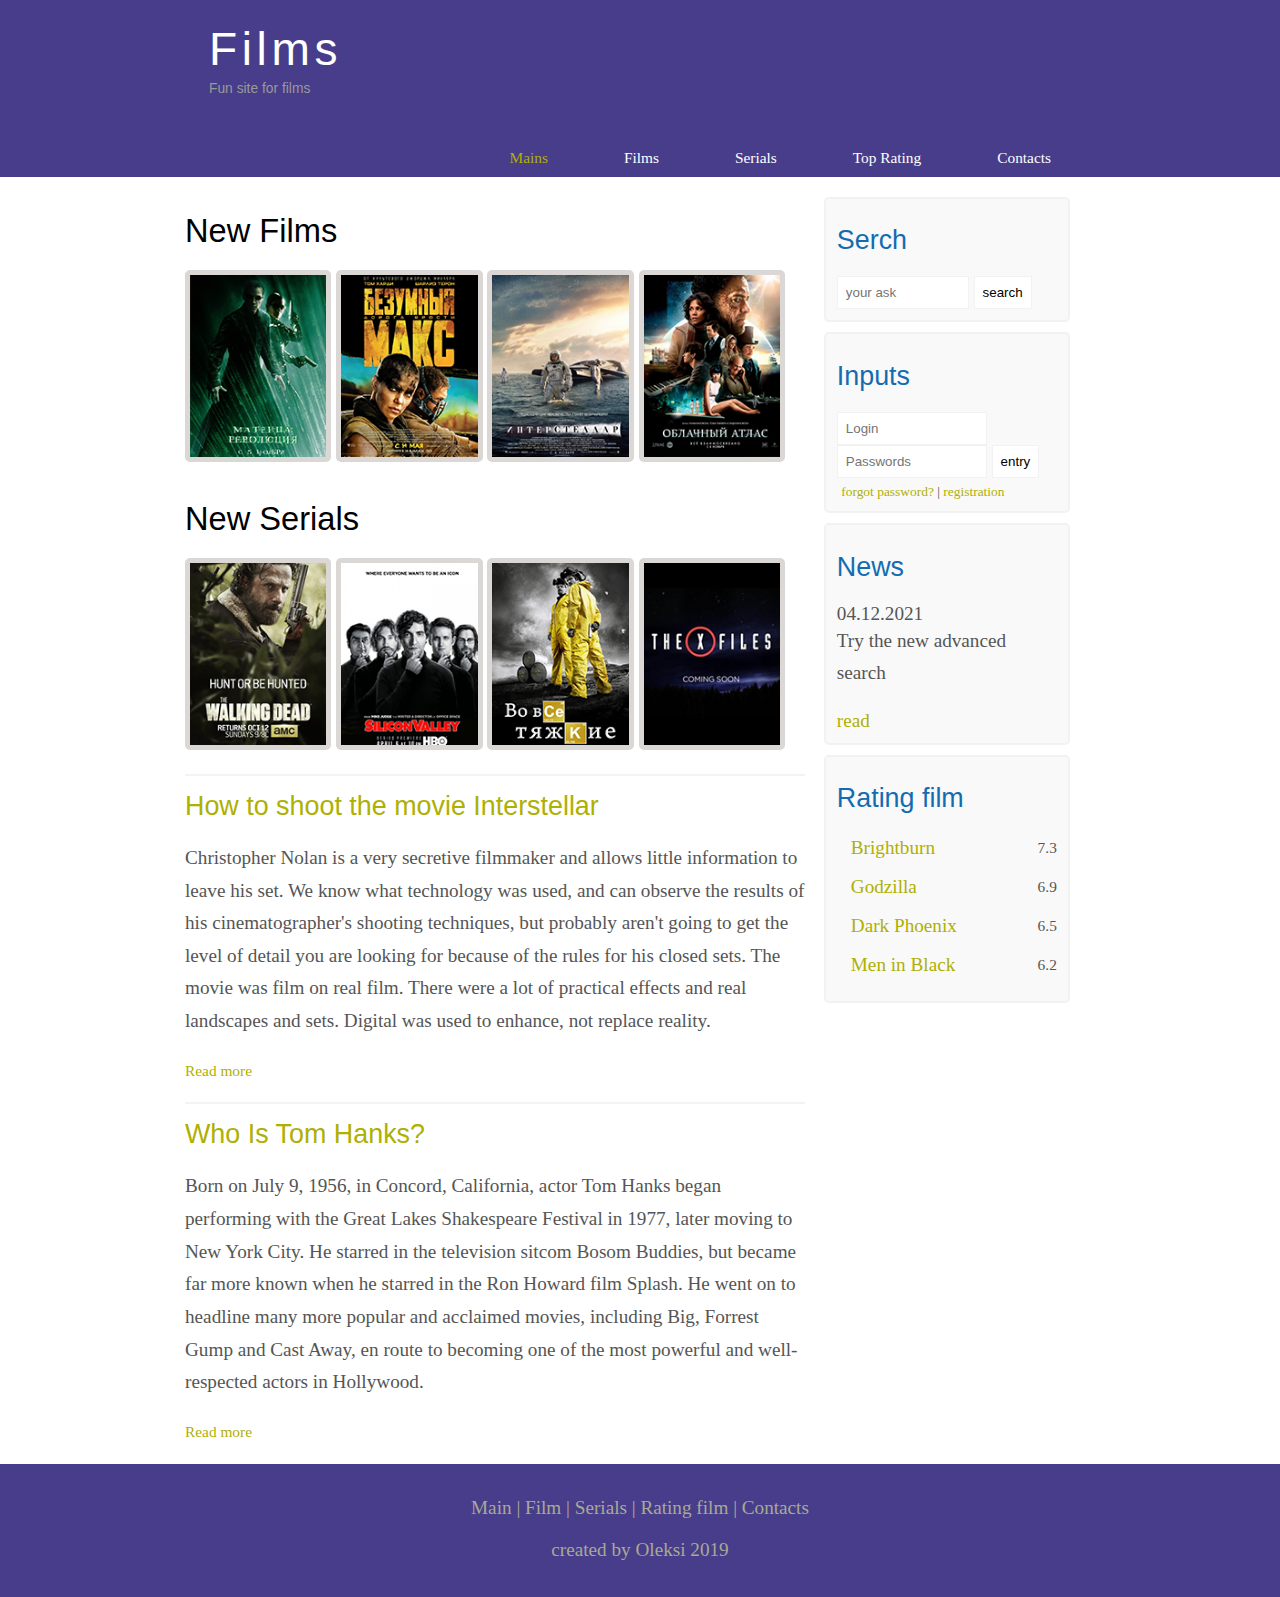
<file: index.html>
<!DOCTYPE html>
<html lang="ru">
<head>
	<meta charset="UTF-8">
	<meta name="viewport" content="width=device-width, initial-scale=1.0">
	<title>film</title>
	<meta name="description" content="Lessons">
	<meta name="keywords" content="Films">
	<link rel="stylesheet" href="assets/css/index.css">

</head>
<body>
	<main>

		<header>
			<div class="logo">
				<div class="logo_text">
					<h1><a href="/">Films</a></h1>
					<h2>Fun site for films</h2>
				</div>
			</div>
			<nav>

				<ul class="menu">
					<li class="selected"><a href="index.html">Mains</a></li>
					<li><a href="films.html">Films</a></li>
					<li><a href="#">Serials</a></li>
					<li><a href="rating.html">Top Rating</a></li>
					<li><a href="contacts.html">Contacts</a></li>
				</ul>
			</nav>
		</header>
		
		<div class="site_content">

			<div class="sidebar"> <!-- .sitebar_container-->
				<aside> <!-- .sidebar -->
					<h2>Serch</h2>
					<form method="post" action="#" id="search_form">
						<input type="search" name="search_field" placeholder="your ask">
						<input type="submit" class="btn" value="search">
					</form>

				</aside>
				<aside>
					<h2>Inputs</h2>
					<form method="post" action="#" id="login">
						
						<input type="text" name="login_field" placeholder="Login">
						<input type="password" name="password_field" placeholder="Passwords">
						<input type="submit" class="btn" value="entry">
						<div class="lables_passreg_text">
							<span><a href="">forgot password?</a></span> | 
							<span><a href="">registration</a></span>
						</div>

					</form>
				</aside>
				<aside>
					<h2>News</h2>
					<span>04.12.2021</span>
					<p>Try the new advanced search</p>
					<a href="#">read</a>

				</aside>
				<aside>
					<h2>Rating film</h2>
					<ul>
						<li><a href="#">Brightburn</a>			<span class="rating_sidebar">7.3</span></li>
						<li><a href="#">Godzilla</a>			<span class="rating_sidebar">6.9</span></li>
						<li><a href="#">Dark Phoenix</a>		<span class="rating_sidebar">6.5</span></li>
						<li><a href="#">Men in Black</a>		<span class="rating_sidebar">6.2</span></li>
					</ul>
				</aside>
			</div>

			<section>
				<h1>New Films</h1>

				<article>
					<a href="#"><img src="assets/img/matrix.png" alt=""></a> 
					<a href="#"><img src="assets/img/max.png" alt=""></a> 
					<a href="#"><img src="assets/img/inter.png" alt=""></a> 
					<a href="#"><img src="assets/img/cloud.png" alt=""></a> 
				</article>

				<h1>New Serials</h1>

				<article>
					<a href="#"><img src="assets/img/dead.png" alt=""></a> 
					<a href="#"><img src="assets/img/silicon.png" alt=""></a> 
					<a href="#"><img src="assets/img/breakingbad.png" alt=""></a> 
					<a href="#"><img src="assets/img/xfiles.png" alt=""></a> 
				</article>

				<article>
					<hr>
					<h2><a href="#">How to shoot the movie Interstellar</a></h2>
						<p>Christopher Nolan is a very secretive filmmaker and allows little information to leave his set. We know what technology was used, and can observe the results of his cinematographer's shooting techniques, but probably aren't going to get the level of detail you are looking for because of the rules for his closed sets. 
						The movie was film on real film. There were a lot of practical effects and real landscapes and sets. Digital was used to enhance, not replace reality.</p>
						<p><a href="#">Read more</a></p>
				</article>

				<article>
					<hr>
					<h2><a href="#">Who Is Tom Hanks?</a></h2>
						<p>Born on July 9, 1956, in Concord, California, actor Tom Hanks began performing with the Great Lakes Shakespeare Festival in 1977, later moving to New York City. He starred in the television sitcom Bosom Buddies, but became far more known when he starred in the Ron Howard film Splash. He went on to headline many more popular and acclaimed movies, including Big, Forrest Gump and Cast Away, en route to becoming one of the most powerful and well-respected actors in Hollywood.</p>
						<p><a href="#">Read more</a></p>
				</article>



			</section>

			
		</div>
		

		<footer>
			<p>
				<a href="index.html">Main</a> | 
				<a href="films.html">Film</a> |
				<a href="#">Serials</a> |
				<a href="rating.html">Rating film</a> |
				<a href="contacts.html">Contacts</a>
			</p>
			<p>created by Oleksi 2019</p>
		</footer>
	</main>
	

</body>
</html>
</file>
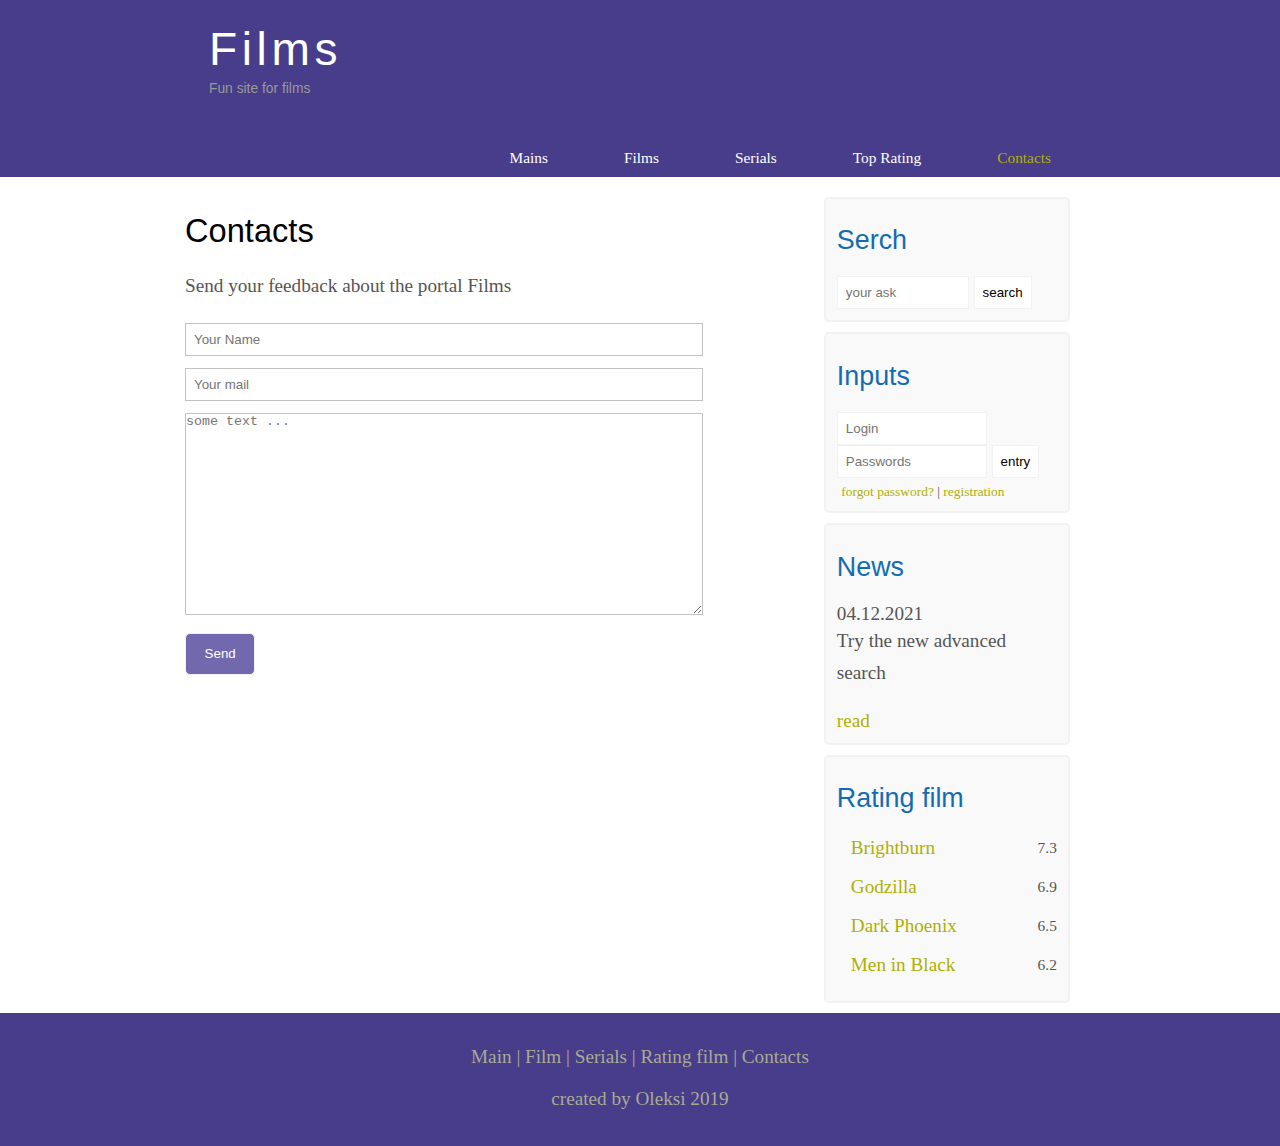
<file: contacts.html>
<!DOCTYPE html>
<html lang="ru">
<head>
	<meta charset="UTF-8">
	<title>film</title>
	<meta name="description" content="Lessons">
	<meta name="keywords" content="Films">
	<link rel="stylesheet" href="assets/css/index.css">

</head>
<body>
	<main>

		<header>
			<div class="logo">
				<div class="logo_text">
					<h1><a href="/">Films</a></h1>
					<h2>Fun site for films</h2>
				</div>
			</div>
			<nav>
				<ul class="menu">
					<li><a href="index.html">Mains</a></li>
					<li><a href="films.html">Films</a></li>
					<li><a href="#">Serials</a></li>
					<li><a href="rating.html">Top Rating</a></li>
					<li class="selected"><a href="contacts.html">Contacts</a></li>
				</ul>
			</nav>
		</header>
		
		<div class="site_content">

			<div class="sidebar"> <!-- .sitebar_container-->
				<aside> <!-- .sidebar -->
					<h2>Serch</h2>
					<form method="post" action="#" id="search_form">
						<input type="search" name="search_field" placeholder="your ask">
						<input type="submit" class="btn" value="search">
					</form>

				</aside>
				<aside>
					<h2>Inputs</h2>
					<form method="post" action="#" id="login">
						
						<input type="text" name="login_field" placeholder="Login">
						<input type="password" name="password_field" placeholder="Passwords">
						<input type="submit" class="btn" value="entry">
						<div class="lables_passreg_text">
							<span><a href="">forgot password?</a></span> | 
							<span><a href="">registration</a></span>
						</div>

					</form>
				</aside>
				<aside>
					<h2>News</h2>
					<span>04.12.2021</span>
					<p>Try the new advanced search</p>
					<a href="#">read</a>

				</aside>
				<aside>
					<h2>Rating film</h2>
					<ul>
						<li><a href="#">Brightburn</a>			<span class="rating_sidebar">7.3</span></li>
						<li><a href="#">Godzilla</a>			<span class="rating_sidebar">6.9</span></li>
						<li><a href="#">Dark Phoenix</a>		<span class="rating_sidebar">6.5</span></li>
						<li><a href="#">Men in Black</a>		<span class="rating_sidebar">6.2</span></li>
					</ul>
				</aside>
			</div>

			<section>
				
				<article class="send send_contact">
					<h1>Contacts</h1>
					<p>Send your feedback about the portal Films</p>
					<form method="post" action="#" id="contacts"></form>
					<input type="text" name="contact_name" placeholder="Your Name">
					<input type="text" name="contact_mail" placeholder="Your mail">
					<textarea name="contact_text" placeholder="some text ... "></textarea>
					<br>
					<input type="submit" value="Send">
					
				</article>

				 
				

	

			</section>

			
		</div>
		

		<footer>
			<p>
				<a href="index.html">Main</a> | 
				<a href="films.html">Film</a> |
				<a href="#">Serials</a> |
				<a href="rating.html">Rating film</a> |
				<a href="contacts.html">Contacts</a>
			</p>
			<p>created by Oleksi 2019</p>
		</footer>
	</main>
	

</body>
</html>
</file>
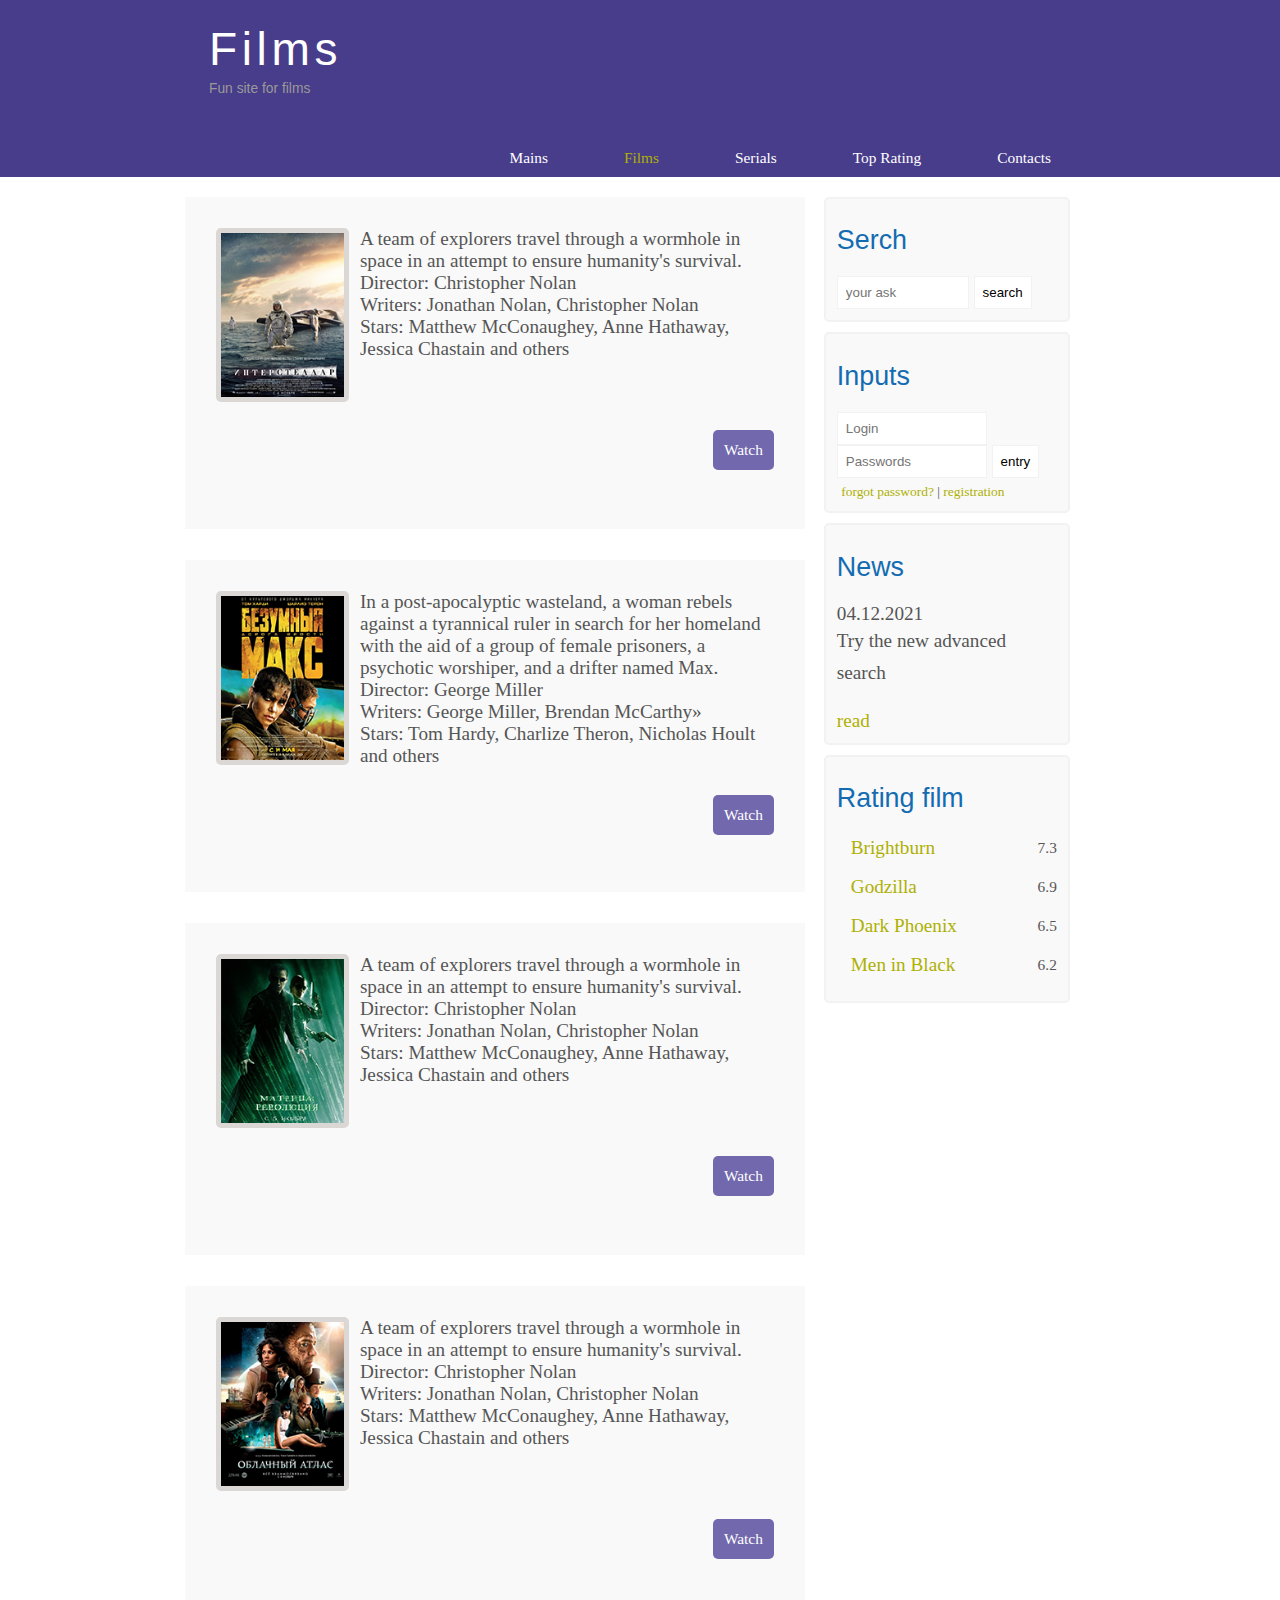
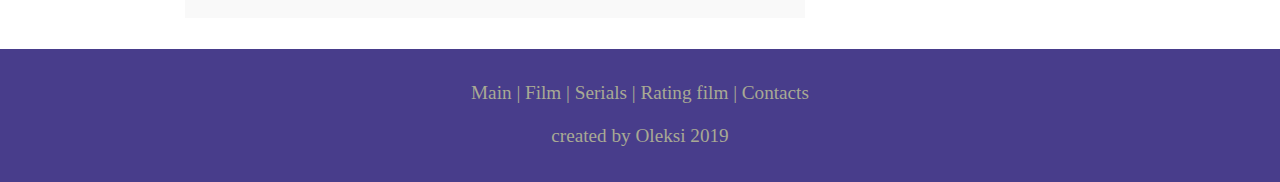
<file: films.html>
<!DOCTYPE html>
<html lang="ru">
<head>
	<meta charset="UTF-8">
	<title>film</title>
	<meta name="description" content="Lessons">
	<meta name="keywords" content="Films">
	<link rel="stylesheet" href="assets/css/index.css">

</head>
<body>
	<main>

		<header>
			<div class="logo">
				<div class="logo_text">
					<h1><a href="/">Films</a></h1>
					<h2>Fun site for films</h2>
				</div>
			</div>
			<nav>
				<ul class="menu">
					<li><a href="index.html">Mains</a></li>
					<li class="selected"><a href="films.html">Films</a></li>
					<li><a href="#">Serials</a></li>
					<li><a href="rating.html">Top Rating</a></li>
					<li><a href="contacts.html">Contacts</a></li>
				</ul>
			</nav>
		</header>
		
		<div class="site_content">

			<div class="sidebar"> <!-- .sitebar_container-->
				<aside> <!-- .sidebar -->
					<h2>Serch</h2>
					<form method="post" action="#" id="search_form">
						<input type="search" name="search_field" placeholder="your ask">
						<input type="submit" class="btn" value="search">
					</form>

				</aside>
				<aside>
					<h2>Inputs</h2>
					<form method="post" action="#" id="login">
						
						<input type="text" name="login_field" placeholder="Login">
						<input type="password" name="password_field" placeholder="Passwords">
						<input type="submit" class="btn" value="entry">
						<div class="lables_passreg_text">
							<span><a href="">forgot password?</a></span> | 
							<span><a href="">registration</a></span>
						</div>

					</form>
				</aside>
				<aside>
					<h2>News</h2>
					<span>04.12.2021</span>
					<p>Try the new advanced search</p>
					<a href="#">read</a>

				</aside>
				<aside>
					<h2>Rating film</h2>
					<ul>
						<li><a href="#">Brightburn</a>			<span class="rating_sidebar">7.3</span></li>
						<li><a href="#">Godzilla</a>			<span class="rating_sidebar">6.9</span></li>
						<li><a href="#">Dark Phoenix</a>		<span class="rating_sidebar">6.5</span></li>
						<li><a href="#">Men in Black</a>		<span class="rating_sidebar">6.2</span></li>
					</ul>
				</aside>
			</div>

			<section>
				<article class="info_film">
					<img src="assets/img/inter.png" alt="">
					A team of explorers travel through a wormhole in space in an attempt to ensure humanity's survival. <br>
					Director: Christopher Nolan <br>
					Writers: Jonathan Nolan, Christopher Nolan <br>
					Stars: Matthew McConaughey, Anne Hathaway, Jessica Chastain and others <br>
					<div class="button"><a href="show.html">Watch</a></div>
				</article>
				
				<article class="info_film">
					<img src="assets/img/max.png" alt="">
					In a post-apocalyptic wasteland, a woman rebels against a tyrannical ruler in search for her homeland with the aid of a group of female prisoners, a psychotic worshiper, and a drifter named Max.<br>
					Director: George Miller<br>
					Writers: George Miller, Brendan McCarthy»<br>
					Stars: Tom Hardy, Charlize Theron, Nicholas Hoult and others

					
					<div class="button"><a href="show2.html">Watch</a></div>
				</article>

				<article class="info_film">
					<img src="assets/img/matrix.png" alt="">
					A team of explorers travel through a wormhole in space in an attempt to ensure humanity's survival. <br>
					Director: Christopher Nolan <br>
					Writers: Jonathan Nolan, Christopher Nolan <br>
					Stars: Matthew McConaughey, Anne Hathaway, Jessica Chastain and others <br>
					<div class="button"><a href="show3.html">Watch</a></div>
				</article>

				<article class="info_film">
					<img src="assets/img/cloud.png" alt="">
					A team of explorers travel through a wormhole in space in an attempt to ensure humanity's survival. <br>
					Director: Christopher Nolan <br>
					Writers: Jonathan Nolan, Christopher Nolan <br>
					Stars: Matthew McConaughey, Anne Hathaway, Jessica Chastain and others <br>
					<div class="button"><a href="show4.html">Watch</a></div>
				</article>

				 
				

	

			</section>

			
		</div>
		

		<footer>
			<p>
				<a href="index.html">Main</a> | 
				<a href="films.html">Film</a> |
				<a href="#">Serials</a> |
				<a href="rating.html">Rating film</a> |
				<a href="contacts.html">Contacts</a>
			</p>
			<p>created by Oleksi 2019</p>
		</footer>
	</main>
	

</body>
</html>
</file>
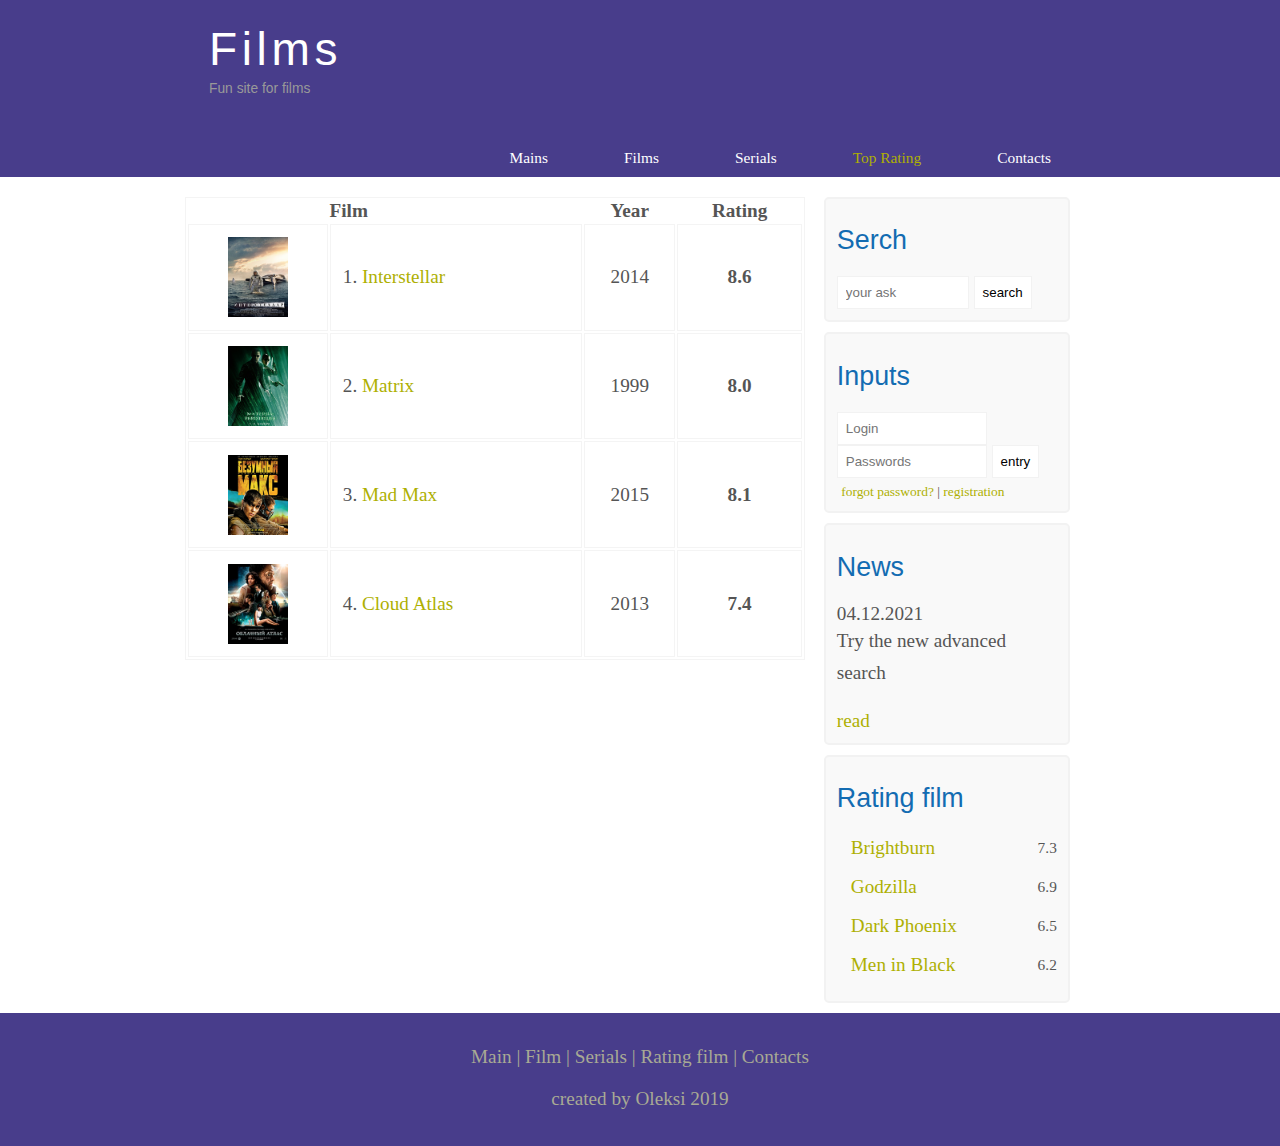
<file: rating.html>
<!DOCTYPE html>
<html lang="ru">
<head>
	<meta charset="UTF-8">
	<title>film</title>
	<meta name="description" content="Lessons">
	<meta name="keywords" content="Films">
	<link rel="stylesheet" href="assets/css/index.css">

</head>
<body>
	<main>

		<header>
			<div class="logo">
				<div class="logo_text">
					<h1><a href="/">Films</a></h1>
					<h2>Fun site for films</h2>
				</div>
			</div>
			<nav>
				<ul class="menu">
					<li><a href="index.html">Mains</a></li>
					<li><a href="films.html">Films</a></li>
					<li><a href="#">Serials</a></li>
					<li class="selected"><a href="rating.html">Top Rating</a></li>
					<li><a href="contacts.html">Contacts</a></li>
				</ul>
			</nav>
		</header>
		
		<div class="site_content">

			<div class="sidebar"> <!-- .sitebar_container-->
				<aside> <!-- .sidebar -->
					<h2>Serch</h2>
					<form method="post" action="#" id="search_form">
						<input type="search" name="search_field" placeholder="your ask">
						<input type="submit" class="btn" value="search">
					</form>

				</aside>
				<aside>
					<h2>Inputs</h2>
					<form method="post" action="#" id="login">
						
						<input type="text" name="login_field" placeholder="Login">
						<input type="password" name="password_field" placeholder="Passwords">
						<input type="submit" class="btn" value="entry">
						<div class="lables_passreg_text">
							<span><a href="">forgot password?</a></span> | 
							<span><a href="">registration</a></span>
						</div>

					</form>
				</aside>
				<aside>
					<h2>News</h2>
					<span>04.12.2021</span>
					<p>Try the new advanced search</p>
					<a href="#">read</a>

				</aside>
				<aside>
					<h2>Rating film</h2>
					<ul>
						<li><a href="#">Brightburn</a>			<span class="rating_sidebar">7.3</span></li>
						<li><a href="#">Godzilla</a>			<span class="rating_sidebar">6.9</span></li>
						<li><a href="#">Dark Phoenix</a>		<span class="rating_sidebar">6.5</span></li>
						<li><a href="#">Men in Black</a>		<span class="rating_sidebar">6.2</span></li>
					</ul>
				</aside>
			</div>

			<section>
				<table>
					<tr>
						<th></th>
						<th>Film</th>
						<th class="center">Year</th>
						<th class="center">Rating</th>
					</tr>
					<tr>
						<td class="center"><img src="assets/img/inter.png" alt=""></td>
						<td>1. <a href="show.html">Interstellar</a></td>
						<td class="center">2014</td>
						<td class="center rating">8.6</td>
						
					</tr>
					<tr>
						<td class="center"><img src="assets/img/matrix.png" alt=""></td>
						<td>2. <a href="show3.html">Matrix</a></td>
						<td class="center">1999</td>
						<td class="center rating">8.0</td>
					</tr>
					<tr>
						<td class="center"><img src="assets/img/max.png" alt=""></td>
						<td>3. <a href="show2.html">Mad Max</a></td>
						<td class="center">2015</td>
						<td class="center rating">8.1</td>
					</tr>
					<tr>
						<td class="center"><img src="assets/img/cloud.png" alt=""></td>
						<td>4. <a href="show4.html">Cloud Atlas</a></td>
						<td class="center">2013</td>
						<td class="center rating">7.4</td>
					</tr>
				</table>
				
			</section>

			
		</div>
		

		<footer>
			<p>
				<a href="index.html">Main</a> | 
				<a href="films.html">Film</a> |
				<a href="#">Serials</a> |
				<a href="rating.html">Rating film</a> |
				<a href="contacts.html">Contacts</a>
			</p>
			<p>created by Oleksi 2019</p>
		</footer>
	</main>
	

</body>
</html>
</file>
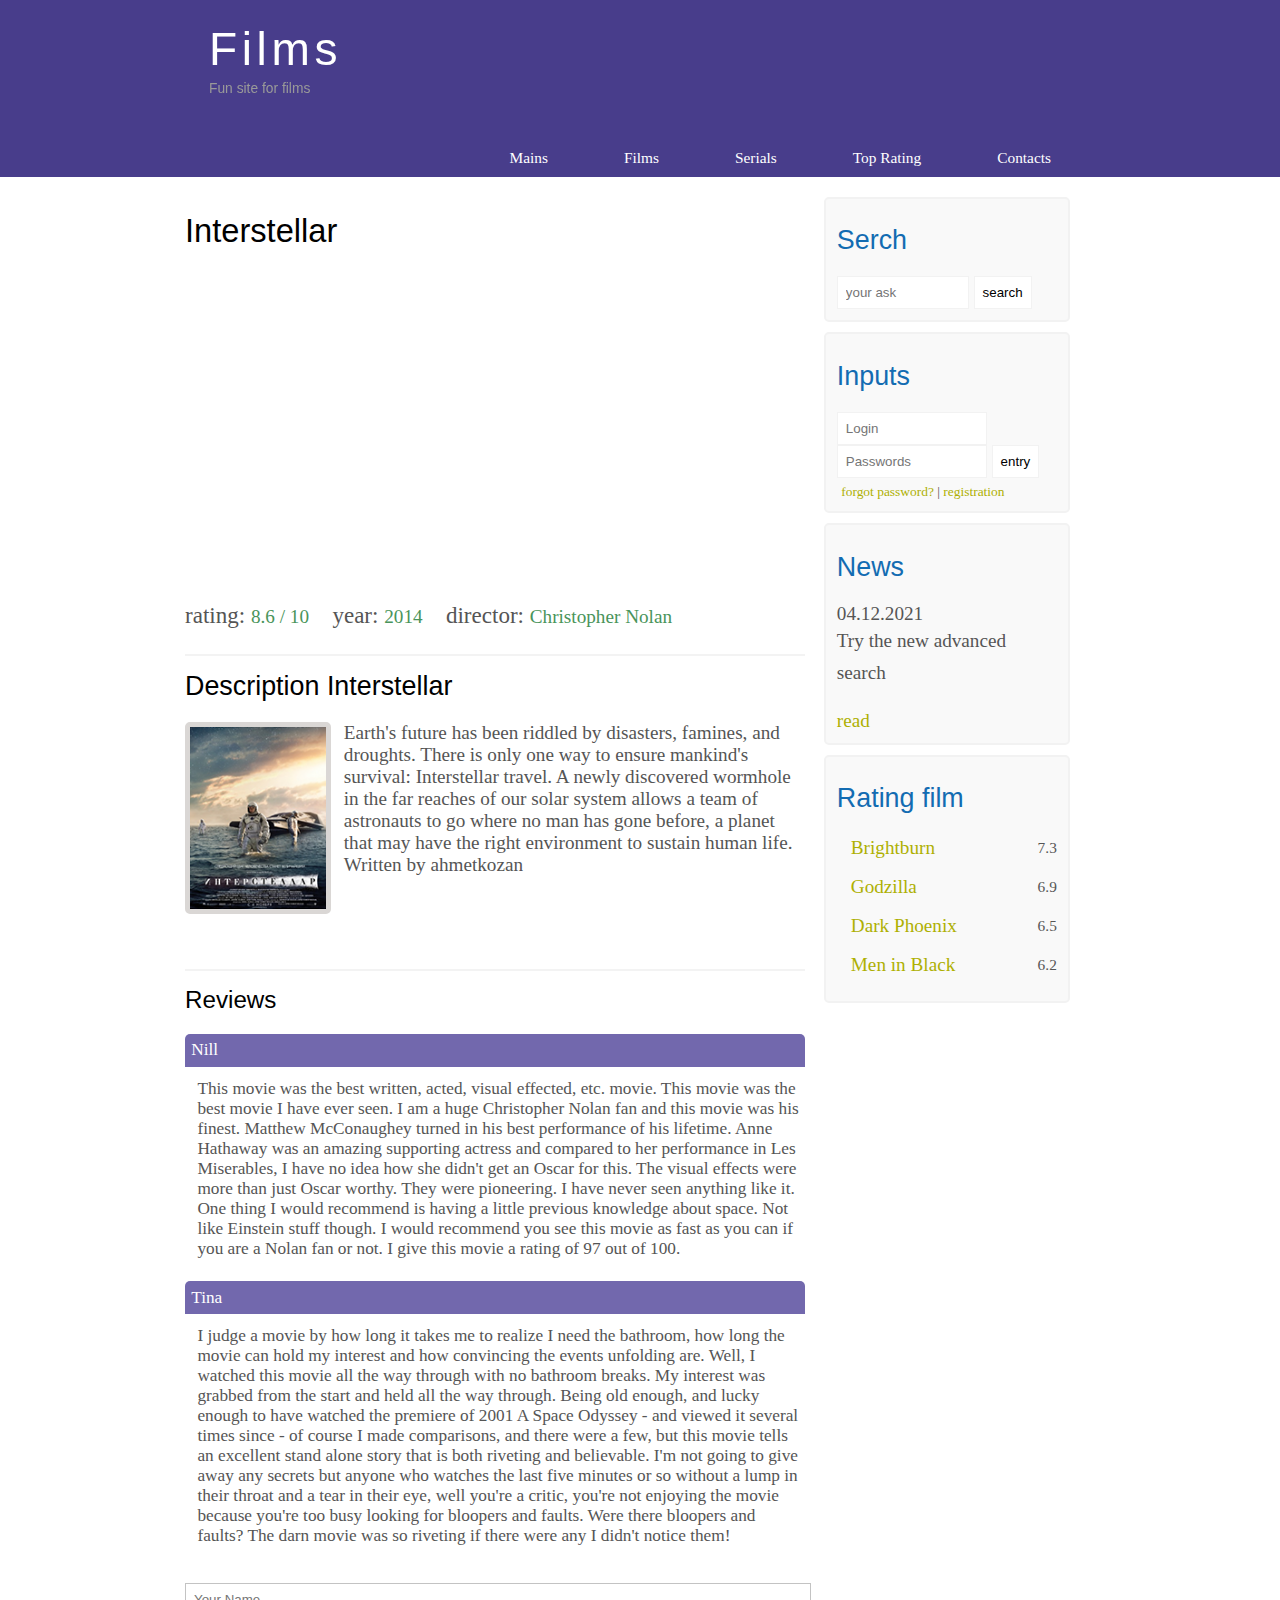
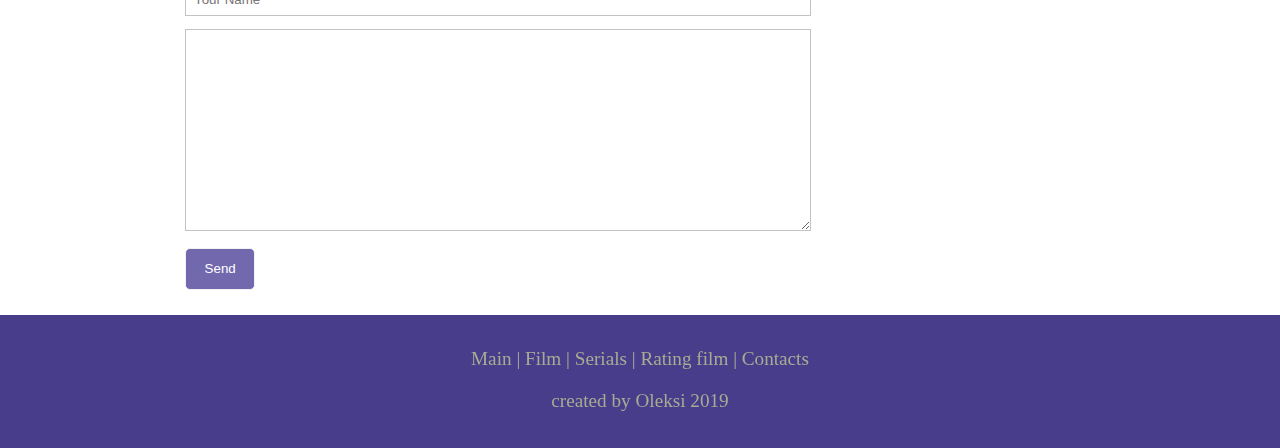
<file: show.html>
<!DOCTYPE html>
<html lang="ru">
<head>
	<meta charset="UTF-8">
	<title>film</title>
	<meta name="description" content="Lessons">
	<meta name="keywords" content="Films">
	<link rel="stylesheet" href="assets/css/index.css">

</head>
<body>
	<main>

		<header>
			<div class="logo">
				<div class="logo_text">
					<h1><a href="/">Films</a></h1>
					<h2>Fun site for films</h2>
				</div>
			</div>
			<nav>
				<ul class="menu">
					<li><a href="index.html">Mains</a></li>
					<li><a href="films.html">Films</a></li>
					<li><a href="#">Serials</a></li>
					<li><a href="rating.html">Top Rating</a></li>
					<li><a href="contacts.html">Contacts</a></li>
				</ul>
			</nav>
		</header>
		
		<div class="site_content">

			<div class="sidebar"> <!-- .sitebar_container-->
				<aside> <!-- .sidebar -->
					<h2>Serch</h2>
					<form method="post" action="#" id="search_form">
						<input type="search" name="search_field" placeholder="your ask">
						<input type="submit" class="btn" value="search">
					</form>

				</aside>
				<aside>
					<h2>Inputs</h2>
					<form method="post" action="#" id="login">
						
						<input type="text" name="login_field" placeholder="Login">
						<input type="password" name="password_field" placeholder="Passwords">
						<input type="submit" class="btn" value="entry">
						<div class="lables_passreg_text">
							<span><a href="">forgot password?</a></span> | 
							<span><a href="">registration</a></span>
						</div>

					</form>
				</aside>
				<aside>
					<h2>News</h2>
					<span>04.12.2021</span>
					<p>Try the new advanced search</p>
					<a href="#">read</a>

				</aside>
				<aside>
					<h2>Rating film</h2>
					<ul>
						<li><a href="#">Brightburn</a>			<span class="rating_sidebar">7.3</span></li>
						<li><a href="#">Godzilla</a>			<span class="rating_sidebar">6.9</span></li>
						<li><a href="#">Dark Phoenix</a>		<span class="rating_sidebar">6.5</span></li>
						<li><a href="#">Men in Black</a>		<span class="rating_sidebar">6.2</span></li>
					</ul>
				</aside>
			</div>

			<section>
				<h1>Interstellar</h1>
				<iframe width="560" height="315" src="https://www.youtube.com/embed/zSWdZVtXT7E" frameborder="0" allow="accelerometer; autoplay; encrypted-media; gyroscope; picture-in-picture" allowfullscreen></iframe>
				<div class="info_film_page">
					<span class="label">rating: </span><span class="value">8.6 / 10</span>
					<span class="label">year: </span><span class="value">2014</span>
					<span class="label">director: </span><span class="value">Christopher Nolan</span>
				</div>

				<hr>
				<article class="description_film"> 
					<h2>Description Interstellar</h2>
					
						<img src="assets/img/inter.png" alt="">
						Earth's future has been riddled by disasters, famines, and droughts. There is only one way to ensure mankind's survival: Interstellar travel. A newly discovered wormhole in the far reaches of our solar system allows a team of astronauts to go where no man has gone before, a planet that may have the right environment to sustain human life. Written by ahmetkozan
					
				</article>

					<hr>

				<article class="reviews">
					<h2>Reviews</h2>
					<div class="review_name">Nill</div>
					<div class="review_text">This movie was the best written, acted, visual effected, etc. movie. This movie was the best movie I have ever seen. I am a huge Christopher Nolan fan and this movie was his finest. Matthew McConaughey turned in his best performance of his lifetime. Anne Hathaway was an amazing supporting actress and compared to her performance in Les Miserables, I have no idea how she didn't get an Oscar for this. The visual effects were more than just Oscar worthy. They were pioneering. I have never seen anything like it. One thing I would recommend is having a little previous knowledge about space. Not like Einstein stuff though. I would recommend you see this movie as fast as you can if you are a Nolan fan or not. I give this movie a rating of 97 out of 100.</div>


					<div class="review_name">Tina</div>
					<div class="review_text">I judge a movie by how long it takes me to realize I need the bathroom, how long the movie can hold my interest and how convincing the events unfolding are. Well, I watched this movie all the way through with no bathroom breaks. My interest was grabbed from the start and held all the way through. Being old enough, and lucky enough to have watched the premiere of 2001 A Space Odyssey - and viewed it several times since - of course I made comparisons, and there were a few, but this movie tells an excellent stand alone story that is both riveting and believable. I'm not going to give away any secrets but anyone who watches the last five minutes or so without a lump in their throat and a tear in their eye, well you're a critic, you're not enjoying the movie because you're too busy looking for bloopers and faults. Were there bloopers and faults? The darn movie was so riveting if there were any I didn't notice them!</div>


				</article>
				<article class="send">
					<form method="post" action="#" id="review"></form>
					<input type="text" name="review_name" placeholder="Your Name">
					<textarea name="review_text"></textarea><br>
					<input type="submit" value="Send">
					
				</article>

				 
				

	

			</section>

			
		</div>
		

		<footer>
			<p>
				<a href="index.html">Main</a> | 
				<a href="films.html">Film</a> |
				<a href="#">Serials</a> |
				<a href="rating.html">Rating film</a> |
				<a href="contacts.html">Contacts</a>
			</p>
			<p>created by Oleksi 2019</p>
		</footer>
	</main>
	

</body>
</html>
</file>
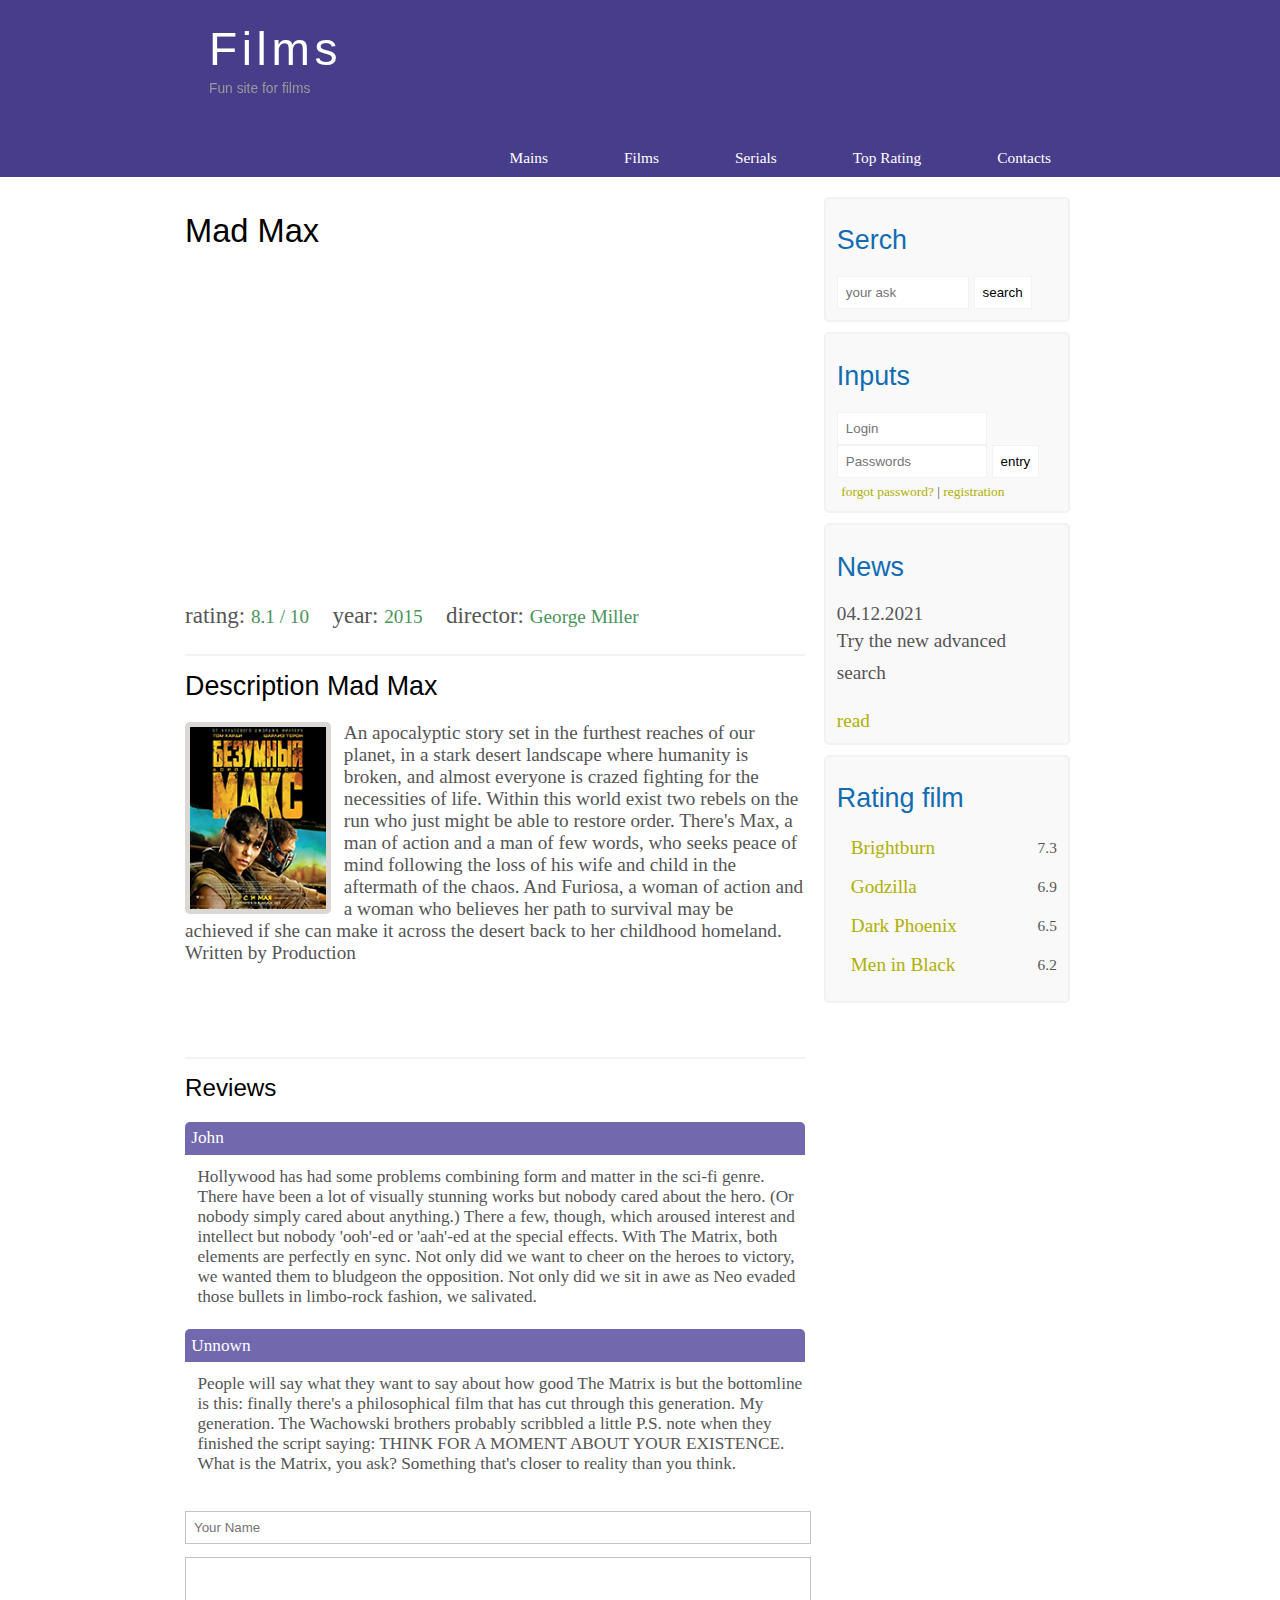
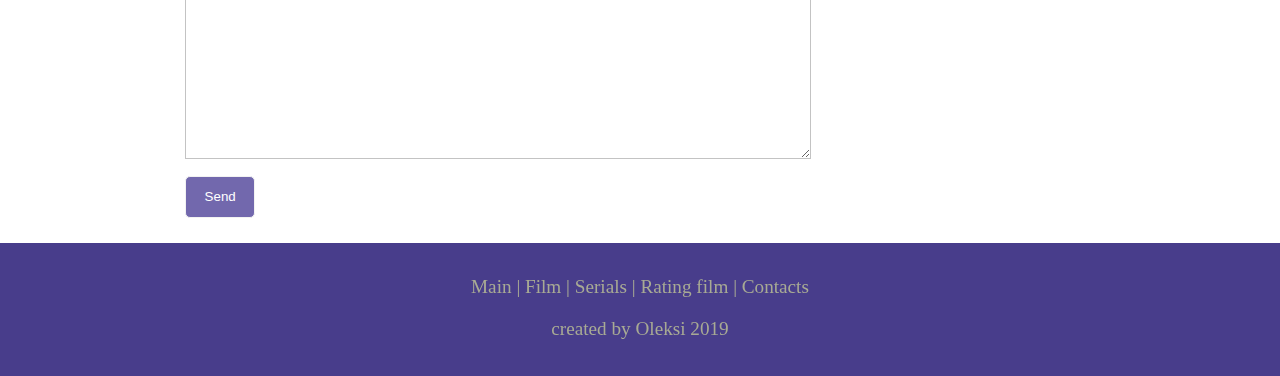
<file: show2.html>
<!DOCTYPE html>
<html lang="ru">
<head>
	<meta charset="UTF-8">
	<title>film</title>
	<meta name="description" content="Lessons">
	<meta name="keywords" content="Films">
	<link rel="stylesheet" href="assets/css/index.css">

</head>
<body>
	<main>

		<header>
			<div class="logo">
				<div class="logo_text">
					<h1><a href="/">Films</a></h1>
					<h2>Fun site for films</h2>
				</div>
			</div>
			<nav>
				<ul class="menu">
					<li><a href="index.html">Mains</a></li>
					<li><a href="films.html">Films</a></li>
					<li><a href="#">Serials</a></li>
					<li><a href="rating.html">Top Rating</a></li>
					<li><a href="contacts.html">Contacts</a></li>
				</ul>
			</nav>
		</header>
		
		<div class="site_content">

			<div class="sidebar"> <!-- .sitebar_container-->
				<aside> <!-- .sidebar -->
					<h2>Serch</h2>
					<form method="post" action="#" id="search_form">
						<input type="search" name="search_field" placeholder="your ask">
						<input type="submit" class="btn" value="search">
					</form>

				</aside>
				<aside>
					<h2>Inputs</h2>
					<form method="post" action="#" id="login">
						
						<input type="text" name="login_field" placeholder="Login">
						<input type="password" name="password_field" placeholder="Passwords">
						<input type="submit" class="btn" value="entry">
						<div class="lables_passreg_text">
							<span><a href="">forgot password?</a></span> | 
							<span><a href="">registration</a></span>
						</div>

					</form>
				</aside>
				<aside>
					<h2>News</h2>
					<span>04.12.2021</span>
					<p>Try the new advanced search</p>
					<a href="#">read</a>

				</aside>
				<aside>
					<h2>Rating film</h2>
					<ul>
						<li><a href="#">Brightburn</a>			<span class="rating_sidebar">7.3</span></li>
						<li><a href="#">Godzilla</a>			<span class="rating_sidebar">6.9</span></li>
						<li><a href="#">Dark Phoenix</a>		<span class="rating_sidebar">6.5</span></li>
						<li><a href="#">Men in Black</a>		<span class="rating_sidebar">6.2</span></li>
					</ul>
				</aside>
			</div>

			<section>
				<h1>Mad Max</h1>
				<iframe width="560" height="315" src="https://www.youtube.com/embed/hEJnMQG9ev8" frameborder="0" allow="accelerometer; autoplay; encrypted-media; gyroscope; picture-in-picture" allowfullscreen></iframe>
				<div class="info_film_page">
					<span class="label">rating: </span><span class="value">8.1 / 10</span>
					<span class="label">year: </span><span class="value">2015</span>
					<span class="label">director: </span><span class="value">George Miller</span>
				</div>

				<hr>
				<article class="description_film"> 
					<h2>Description Mad Max</h2>
					
						<img src="assets/img/max.png" alt="">
						An apocalyptic story set in the furthest reaches of our planet, in a stark desert landscape where humanity is broken, and almost everyone is crazed fighting for the necessities of life. Within this world exist two rebels on the run who just might be able to restore order. There's Max, a man of action and a man of few words, who seeks peace of mind following the loss of his wife and child in the aftermath of the chaos. And Furiosa, a woman of action and a woman who believes her path to survival may be achieved if she can make it across the desert back to her childhood homeland. Written by Production
					
				</article>

					<hr>

				<article class="reviews">
					<h2>Reviews</h2>
					<div class="review_name">John</div>
					<div class="review_text">Hollywood has had some problems combining form and matter in the sci-fi genre. There have been a lot of visually stunning works but nobody cared about the hero. (Or nobody simply cared about anything.) There a few, though, which aroused interest and intellect but nobody 'ooh'-ed or 'aah'-ed at the special effects. With The Matrix, both elements are perfectly en sync. Not only did we want to cheer on the heroes to victory, we wanted them to bludgeon the opposition. Not only did we sit in awe as Neo evaded those bullets in limbo-rock fashion, we salivated.</div>


					<div class="review_name">Unnown</div>
					<div class="review_text">People will say what they want to say about how good The Matrix is but the bottomline is this: finally there's a philosophical film that has cut through this generation. My generation. The Wachowski brothers probably scribbled a little P.S. note when they finished the script saying: THINK FOR A MOMENT ABOUT YOUR EXISTENCE. What is the Matrix, you ask? Something that's closer to reality than you think.</div>


				</article>
				<article class="send">
					<form method="post" action="#" id="review"></form>
					<input type="text" name="review_name" placeholder="Your Name">
					<textarea name="review_text"></textarea>
					<input type="submit" value="Send">
					
				</article>

				 
				

	

			</section>

			
		</div>
		

		<footer>
			<p>
				<a href="index.html">Main</a> | 
				<a href="films.html">Film</a> |
				<a href="#">Serials</a> |
				<a href="rating.html">Rating film</a> |
				<a href="contacts.html">Contacts</a>
			</p>
			<p>created by Oleksi 2019</p>
		</footer>
	</main>
	

</body>
</html>
</file>
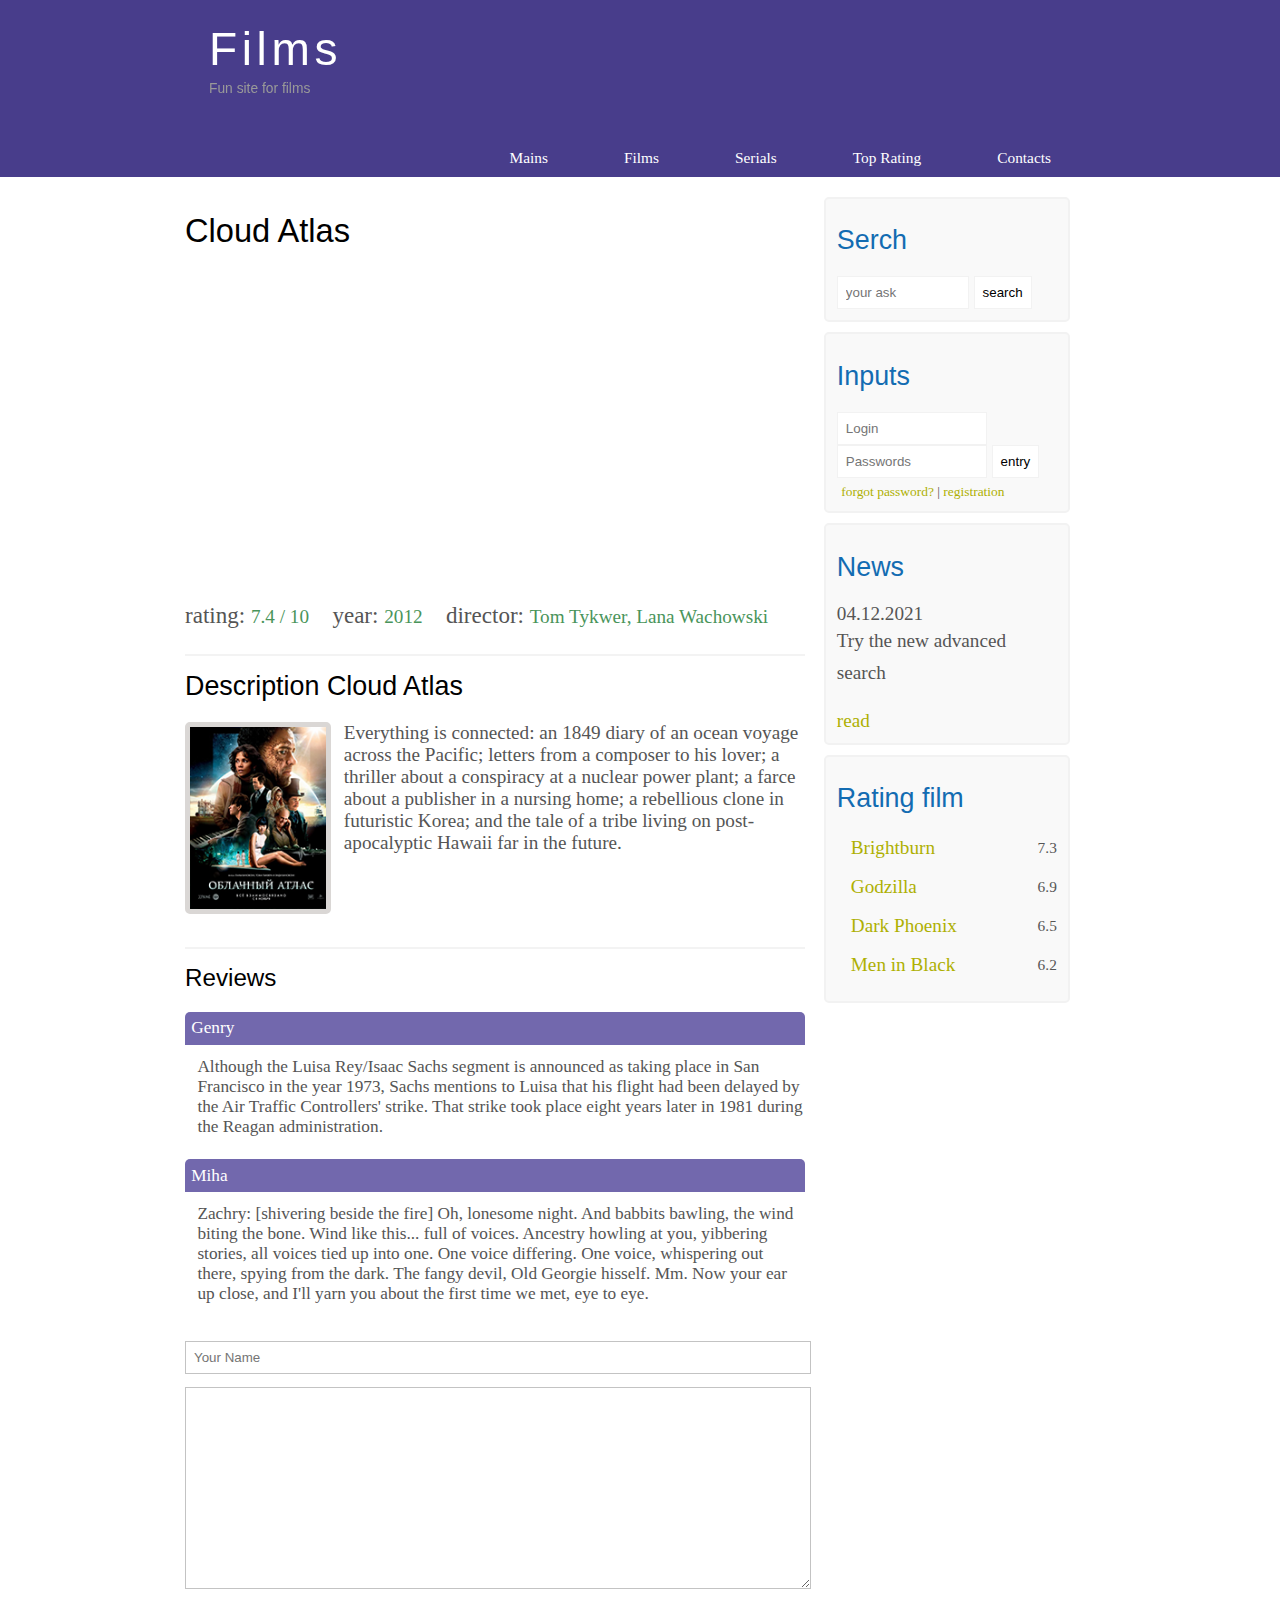
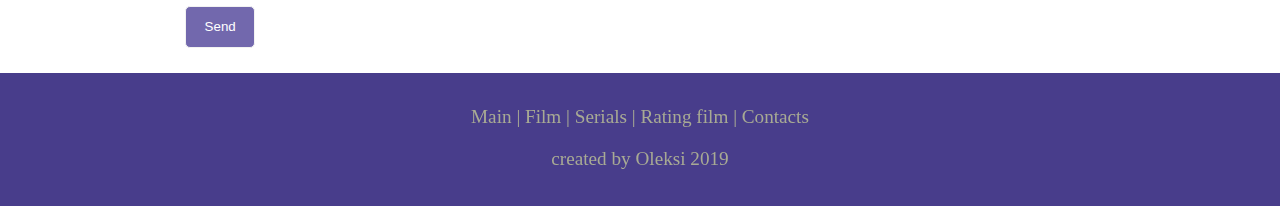
<file: show4.html>
<!DOCTYPE html>
<html lang="ru">
<head>
	<meta charset="UTF-8">
	<title>film</title>
	<meta name="description" content="Lessons">
	<meta name="keywords" content="Films">
	<link rel="stylesheet" href="assets/css/index.css">

</head>
<body>
	<main>

		<header>
			<div class="logo">
				<div class="logo_text">
					<h1><a href="/">Films</a></h1>
					<h2>Fun site for films</h2>
				</div>
			</div>
			<nav>
				<ul class="menu">
					<li><a href="index.html">Mains</a></li>
					<li><a href="films.html">Films</a></li>
					<li><a href="#">Serials</a></li>
					<li><a href="rating.html">Top Rating</a></li>
					<li><a href="contacts.html">Contacts</a></li>
				</ul>
			</nav>
		</header>
		
		<div class="site_content">

			<div class="sidebar"> <!-- .sitebar_container-->
				<aside> <!-- .sidebar -->
					<h2>Serch</h2>
					<form method="post" action="#" id="search_form">
						<input type="search" name="search_field" placeholder="your ask">
						<input type="submit" class="btn" value="search">
					</form>

				</aside>
				<aside>
					<h2>Inputs</h2>
					<form method="post" action="#" id="login">
						
						<input type="text" name="login_field" placeholder="Login">
						<input type="password" name="password_field" placeholder="Passwords">
						<input type="submit" class="btn" value="entry">
						<div class="lables_passreg_text">
							<span><a href="">forgot password?</a></span> | 
							<span><a href="">registration</a></span>
						</div>

					</form>
				</aside>
				<aside>
					<h2>News</h2>
					<span>04.12.2021</span>
					<p>Try the new advanced search</p>
					<a href="#">read</a>

				</aside>
				<aside>
					<h2>Rating film</h2>
					<ul>
						<li><a href="#">Brightburn</a>			<span class="rating_sidebar">7.3</span></li>
						<li><a href="#">Godzilla</a>			<span class="rating_sidebar">6.9</span></li>
						<li><a href="#">Dark Phoenix</a>		<span class="rating_sidebar">6.5</span></li>
						<li><a href="#">Men in Black</a>		<span class="rating_sidebar">6.2</span></li>
					</ul>
				</aside>
			</div>

			<section>
				<h1>Cloud Atlas</h1>
				<iframe width="560" height="315" src="https://www.youtube.com/embed/ByehYal_cCs" frameborder="0" allow="accelerometer; autoplay; encrypted-media; gyroscope; picture-in-picture" allowfullscreen></iframe>
				<div class="info_film_page">
					<span class="label">rating: </span><span class="value">7.4 / 10</span>
					<span class="label">year: </span><span class="value">2012</span>
					<span class="label">director: </span><span class="value">Tom Tykwer, Lana Wachowski</span>
				</div>

				<hr>
				<article class="description_film"> 
					<h2>Description Cloud Atlas</h2>
					
						<img src="assets/img/cloud.png" alt="">
						Everything is connected: an 1849 diary of an ocean voyage across the Pacific; letters from a composer to his lover; a thriller about a conspiracy at a nuclear power plant; a farce about a publisher in a nursing home; a rebellious clone in futuristic Korea; and the tale of a tribe living on post-apocalyptic Hawaii far in the future.
					
				</article>

					<hr>

				<article class="reviews">
					<h2>Reviews</h2>
					<div class="review_name">Genry</div>
					<div class="review_text">Although the Luisa Rey/Isaac Sachs segment is announced as taking place in San Francisco in the year 1973, Sachs mentions to Luisa that his flight had been delayed by the Air Traffic Controllers' strike. That strike took place eight years later in 1981 during the Reagan administration. </div>


					<div class="review_name">Miha</div>
					<div class="review_text">Zachry: [shivering beside the fire] Oh, lonesome night. And babbits bawling, the wind biting the bone. Wind like this... full of voices. Ancestry howling at you, yibbering stories, all voices tied up into one. One voice differing. One voice, whispering out there, spying from the dark. The fangy devil, Old Georgie hisself. Mm. Now your ear up close, and I'll yarn you about the first time we met, eye to eye. </div>


				</article>
				<article class="send">
					<form method="post" action="#" id="review"></form>
					<input type="text" name="review_name" placeholder="Your Name">
					<textarea name="review_text"></textarea>
					<input type="submit" value="Send">
					
				</article>

				 
				

	

			</section>

			
		</div>
		

		<footer>
			<p>
				<a href="#">Main</a> | 
				<a href="#">Film</a> |
				<a href="#">Serials</a> |
				<a href="#">Rating film</a> |
				<a href="#">Contacts</a>
			</p>
			<p>created by Oleksi 2019</p>
		</footer>
	</main>
	

</body>
</html>
</file>
<file: assets/css/index.css>
* {
	margin: 0;
	padding: 0;
	 /* background: blue; */

}

body {
	font-size: 1.2em;
	background-color: #fff;
	color: #555;

}

p {
	padding: 0 0  20px 0;
	line-height: 1.7em;
}

input[type="text"], input[type="password"], input[type="search"]   {
	color: #5d5d5d;
	width: 60%;
	padding: 8px;

}

input, textarea {
	outline: none;
	border: none;
	border: solid 1px #f2f2f2;
}

h1, h2 {
	font: normal 170% 'century gothic', arial;
	margin:0 0 15px 0;
	padding: 15px 0 5px 0;
	color: #000;
}
h2 {
	font-size: 140%; 
}

a, a:hover {
	outline: none;
	text-decoration: none;
	color: #aeb002;
} 

header {
	background-color: darkslateblue;
	height: 177px;
	font-size: 0.8em;
	margin: auto 0; 
	min-width: 900px;
}

ul { 
	margin: 2px 0 22px 17px;
}

ul li {
	margin: 0 0 6px 0;
	padding:0 0 4px 5px;
	line-height: 1.5em;
}

hr {
	border: solid 1px #f3f3f3;
}



.logo, main, .menubar, .site_content, footer  {
	margin: 0 auto;

}
.logo {
	width: 880px;
	padding: 0 0 40px 0;
}

.logo h1, .logo h2 {
	font: normal 300% 'century gothic', arial, sans-serif;
	margin:0 0 0 9px;
}
.logo_text h1, .logo_text  h1 a, .logo_text h1 a:hover {
	padding: 22px 0 0 0;
	color:#fff;
	letter-spacing: 0.1em;
	text-decoration: none;

}

.logo_text h2 {
	font-size: 0.9em;
	padding: 4px 0 0 0;
	color:#999;
}

nav { 
	margin: 0 auto;
	width: 900px;
	height: 46px;
}

ul.menu {
	float: right;
}

ul.menu li {
	float: left;
	padding: 0 0 0 9px; 
	list-style: none;
	margin: 1px 2px 0 0;
}

li a {
	/*float: left;*/
	padding: 0 0 0 9px; 
	list-style: none;
	margin: 1px 2px 0 0;
	
}

ul.menu li a {
	font-style: normal 100% 'trebuchet ms', sans-serif;
	display: block;
	height: 20px;
	padding: 6px 35px 5px 28px;
	color: #fff;
	text-decoration: none;
}

ul.menu li.selected a {
	color:#aeb002;
} 

ul.menu li a:hover {
	color:#e4ec04;
}

.site_content {
	width: 920px;
	overflow: hidden;
	margin: 20px auto 0 auto;
	background-color: white;	
}

.sidebar {
	float:right;
	width: 224px;
}

aside {
	float: right;
	width: 220px;
	padding: 5%;
	margin: 0 30px 10px 0;
	border: solid 2px #f2f2f2;
	border-radius: 5px;
	background-color: #f9f9f9;
}

.btn {
	padding: 8px;
	background-color: white;
	cursor: pointer;
}
aside>h2 {
	color: #136cb2;
} 

.lables_passreg_text {
	font-size:0.7em;
	margin: 3% 0 0 2%;
	
}

aside ul {
	margin: 0;
}


aside ul li {
	list-style-type: none;
	
}

aside .rating_sidebar {
	float: right;
	font-size: 0.8em;
}


section {
	text-align: left;
	width: 620px;
	padding: 0 0 0 5px;
	float: left;
	}
section a{
	text-decoration: none;

}	

article {
	margin: 0 0 3% 0;

}

article img {
	border-radius: 5px;
	border: solid 5px #dad7d5;
	width: 22%;
}

article p+p {
	font-size: 0.8em;
	margin: 0;
	padding: 0;
}





.info_film_page {
	margin-top: 2%;
	margin-bottom: 4%;
}

.info_film_page .label{
	font-size: 1.2em;
	}

.info_film_page .value {
	font-size: 1em;
	color: #49945a;
	margin-right: 3%;
}


.description_film {
	margin-bottom: 15%;
}

.description_film img {
	float: left;
	margin-right: 2%;
	border-radius: 5px;
	border: solid 5px #dad7d5;
}


.reviews {
	margin-bottom: 4%;
	font-size: 0.9em;
}

.reviews .review_name {
	background-color: #7268ad;
	color: white;
	margin-top: 10px;
	padding: 1%;
	border-top-left-radius: 5px;
	border-top-right-radius: 5px;
}

.reviews .review_text {
	padding-top: 2%;
	padding-bottom:2%;
	padding-left: 2%;
}

.send {
	margin-bottom: 4%;
}

.send input[type="text"], textarea {
	border: solid 1px #c3c3c3;
	margin-bottom: 2%;
}

.send input[type="text"] {
	width: 98%;

} 

.send textarea {
	width: 624px;
	height: 200px;
	
} 

.send input[type="submit"] {
	background-color: #7268ad;
	padding: 2% 3%;
	color:#fff;
	border-radius: 5px;
}

.send_contact input[type="text"] {
	width: 500px;
}

.send_contact textarea {
  width: 516px;
}


.info_film {
	margin-bottom: 5%;
	background-color: #f9f9f9;
	padding: 5%;
	height: 270px;

}


.info_film img {
	float: left;
	margin-right: 2%;
	border-radius: 5px;
	border: solid 5px #dad7d5;
}

.button {
	background-color: #7268ad;
	padding: 2%;
	margin: ;
	color: white;
	border-radius: 5px;
	float: right;
	margin-top: 5%;
	clear: both;
	font-size: 0.8em;
}


.button a {
	color: white;
}

table {
	width: 100%;
	border: solid 1px #f4f4f4;

}

table td {
	padding: 2%;
	border: solid 1px #f4f4f4;
}

td img {
	width: 60px;
	vertical-align: middle;

}

.center {
	text-align: center;
}
.rating {
	font-weight: bold;
}

footer {
	width: 100%;
	height: 100px;
	padding: 28px 0 5px 0;
	text-align: center;
	background-color: darkslateblue;
	color: #a8aa94;
	margin-left: 0px;
	margin-right: 0px;
	min-width: 900px;
}
footer a {
	color: #a8aa94;
	text-decoration: none;
}

footer a:hover {
	color: #fff;
	text-decoration: none;
}

footer p {
	padding: 0 0 10px 0;
}

/*media mobile style*/

@media only screen
and (min-device-width: 20px)
and (max-device-width: 568px) {
	header {
		background-color: #257965;
		min-width: 100%;
		height: 20%;
		text-align: center;
		font-size: 1.8em;

	}
	.logo {
		width: 100%;
	}
	nav {
		width: 100%;
		height: 100%;
		margin: auto;
		text-align: center;

	}
	.site_content {
		width: 100%;
		height: 100%
	}
	section {
		width: 100%;
		text-align: center;

	}
	.sidebar {
		display: none;
	}
	footer {
		display: none;
	}
	ul.menu {
		float: none;
	}
	ul.menu li {
		margin: 0;
		padding: 0;
		float: none;
	}
	.logo h1 {
		font: normal 235% 'century gothic', arial, sans-serif;

	}
	.logo h2 {
		font: normal 100% 'century gothic', arial, sans-serif;
		color: white;
	}
	section h1, h2 {
		font: normal 110% 'century gothic', arial;
	}

	.films_
	article {
		width: 100%;
		text-align: center;
	}
	article img {
		width: 43%;
	}
 	ul.menu li a {
 		height: auto;
 	}

 	article p {
 		line-height: 1.5em;
 		padding: 3%;
 		font-size: 120%;
 		text-align: left;
 	}
/*films page*/
  
	.info_film {
		font-size: 220%;
		float: none;
		height: 100%;
	}
	.info_film img {
		float: none;
		width: 90%;
	}

	.info_film .button {
		float: none;
	}


	/*rating page*/
	table {
		/*display: block;*/
		font-size: 220%
	}
	th {
		/*font-size:75%;*/
	}
	table td {
		padding: 0;
		margin: 0;
		/*font-size: 95%;*/
		text-align: left;
	}

	/* show page */

	iframe {
		width: 88%;
	}

	.description_film {
		width: 90%;
		text-align: left;
		margin-left: 2%;
	}

	.description_film h2 {
		text-align: center;
	}

	.description_film img {
		float:none;
		width: 73%;
		display: block;
		margin: 0;
		padding: 0;
		margin-left: 11%;
		margin-bottom: 7%;
	}
	.reviews {
		text-align: left;
		width: 88%;
	}
	.send input[type="text"] {
	width:88%;

	}
	.send textarea {
		width: 90%;
	}

	article input {
		font-size:150%; 
	}
	article textarea {
		font-size:150%; 
	}

}
</file>
